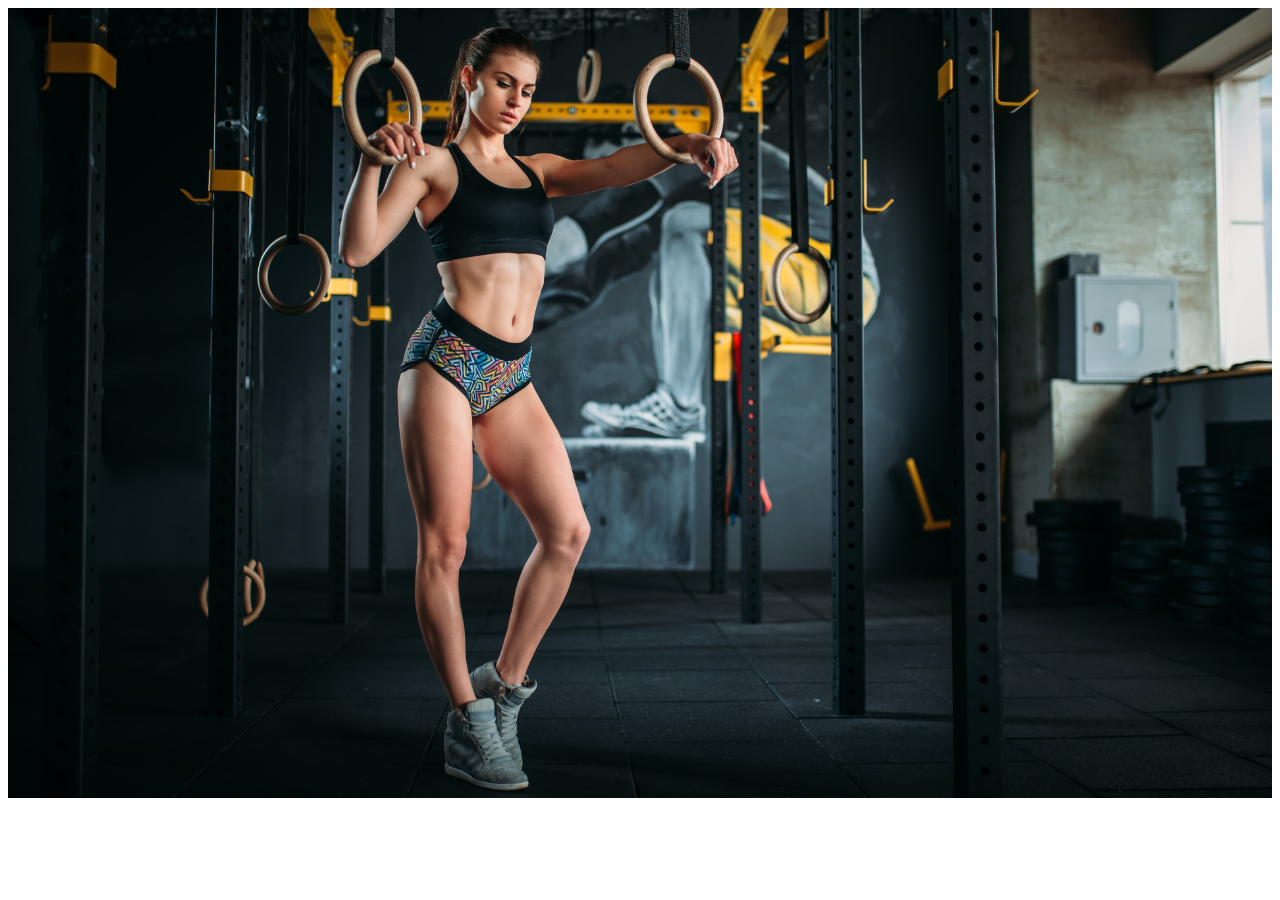
<file: src/html/gallery/photo1.html>
<!DOCTYPE html>
<html lang="en">
<head>
  <meta charset="UTF-8">
  <meta http-equiv="X-UA-Compatible" content="IE=edge">
  <meta name="viewport" content="width=device-width, initial-scale=1.0">
  <link rel="stylesheet" href="../../css/style.css">
  <title>Document</title>
</head>
<body>
  <div class="photo">
    <img src="../../img/gallery/photo1.jpg" alt="GYM">
  </div>
</body>
</html>
</file>
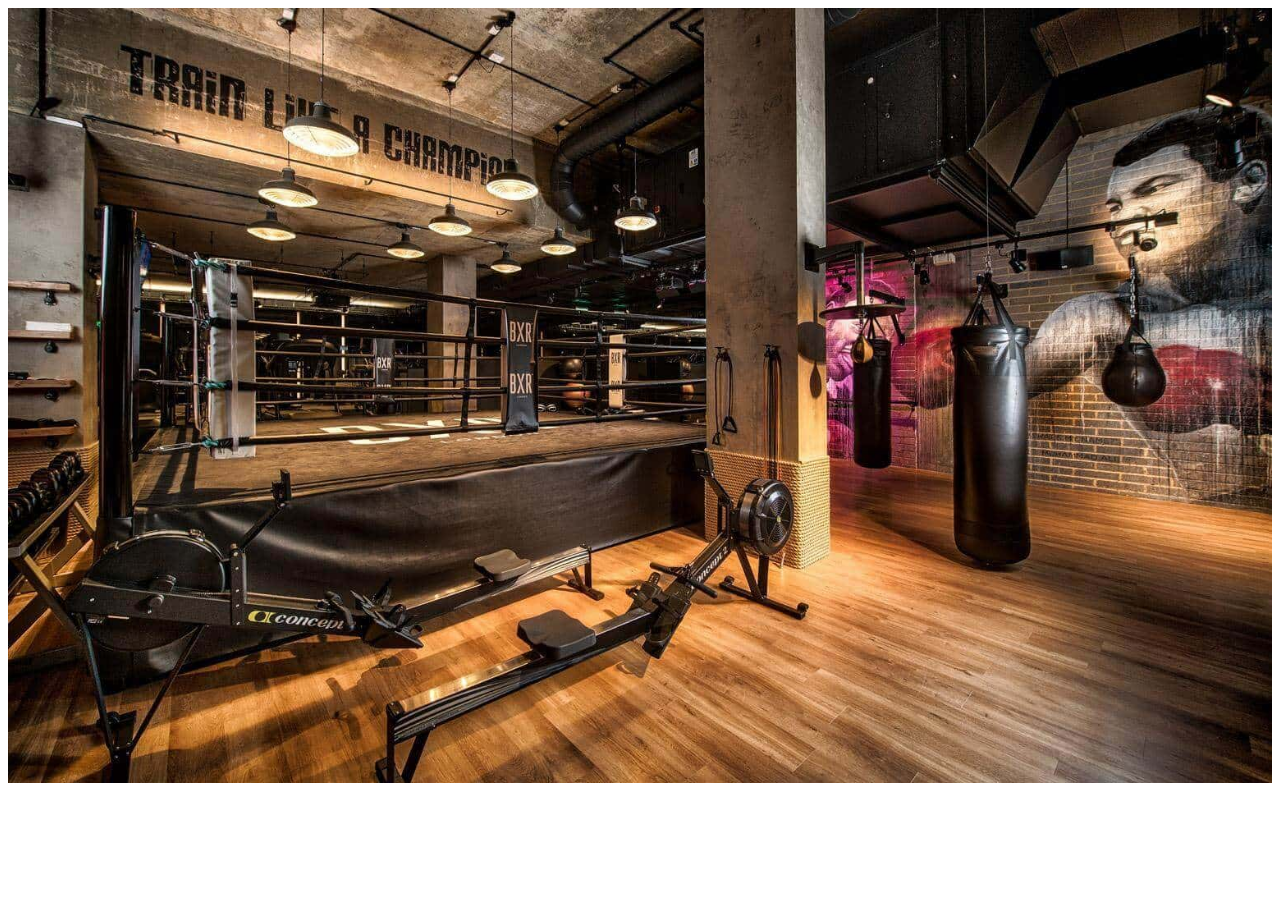
<file: src/html/gallery/photo2.html>
<!DOCTYPE html>
<html lang="en">
<head>
  <meta charset="UTF-8">
  <meta http-equiv="X-UA-Compatible" content="IE=edge">
  <meta name="viewport" content="width=device-width, initial-scale=1.0">
  <link rel="stylesheet" href="../../css/style.css">
  <title>Document</title>
</head>
<body>
  <div class="photo">
    <img src="../../img/gallery/photo2.jpg" alt="GYM">
  </div>
</body>
</html>
</file>
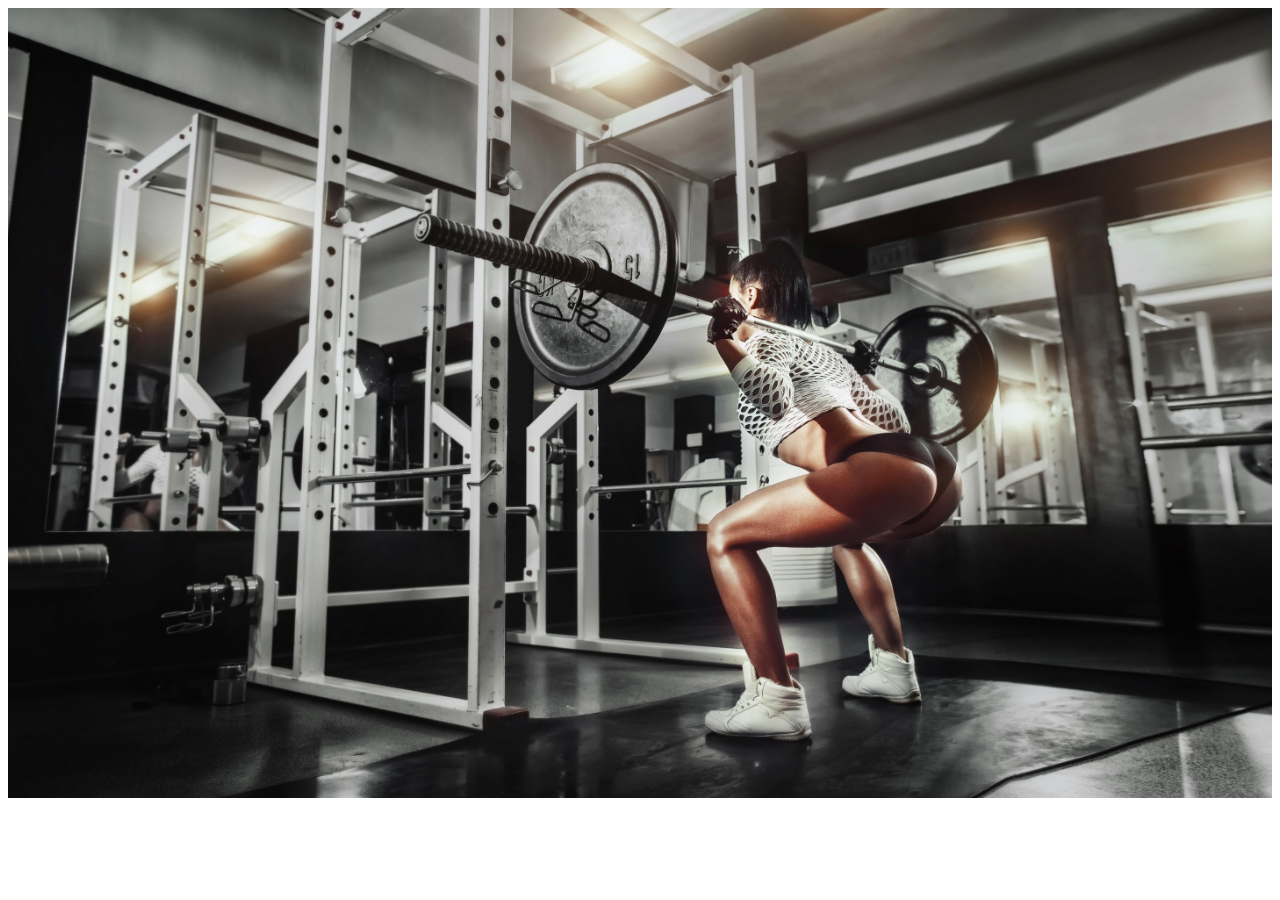
<file: src/html/gallery/photo3.html>
<!DOCTYPE html>
<html lang="en">
<head>
  <meta charset="UTF-8">
  <meta http-equiv="X-UA-Compatible" content="IE=edge">
  <meta name="viewport" content="width=device-width, initial-scale=1.0">
  <link rel="stylesheet" href="../../css/style.css">
  <title>Document</title>
</head>
<body>
  <div class="photo">
    <img src="../../img/gallery/photo3.jpg" alt="GYM">
  </div>
</body>
</html>
</file>
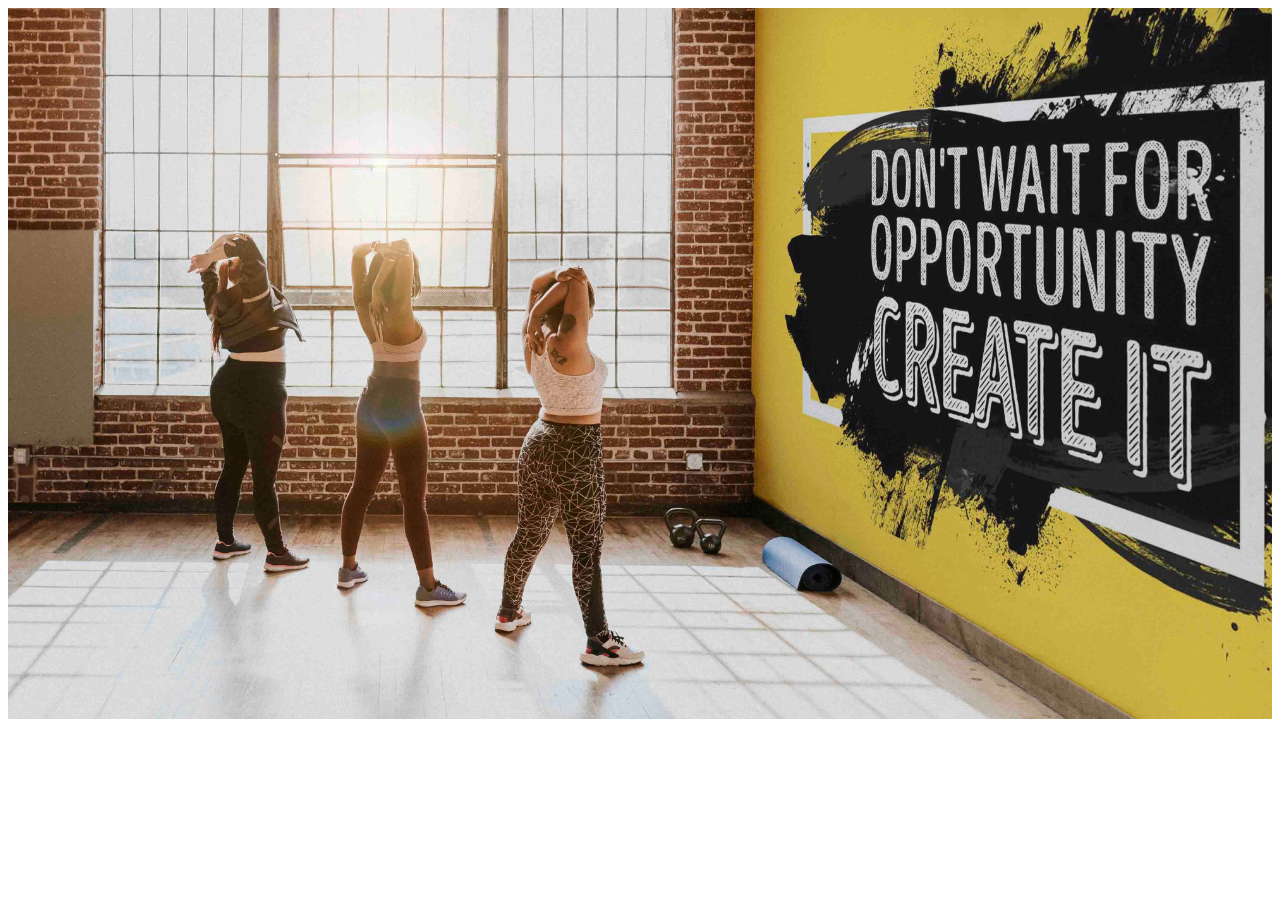
<file: src/html/gallery/photo4.html>
<!DOCTYPE html>
<html lang="en">
<head>
  <meta charset="UTF-8">
  <meta http-equiv="X-UA-Compatible" content="IE=edge">
  <meta name="viewport" content="width=device-width, initial-scale=1.0">
  <link rel="stylesheet" href="../../css/style.css">
  <title>Document</title>
</head>
<body>
  <div class="photo">
    <img src="../../img/gallery/photo4.jpg" alt="GYM">
  </div>
</body>
</html>
</file>
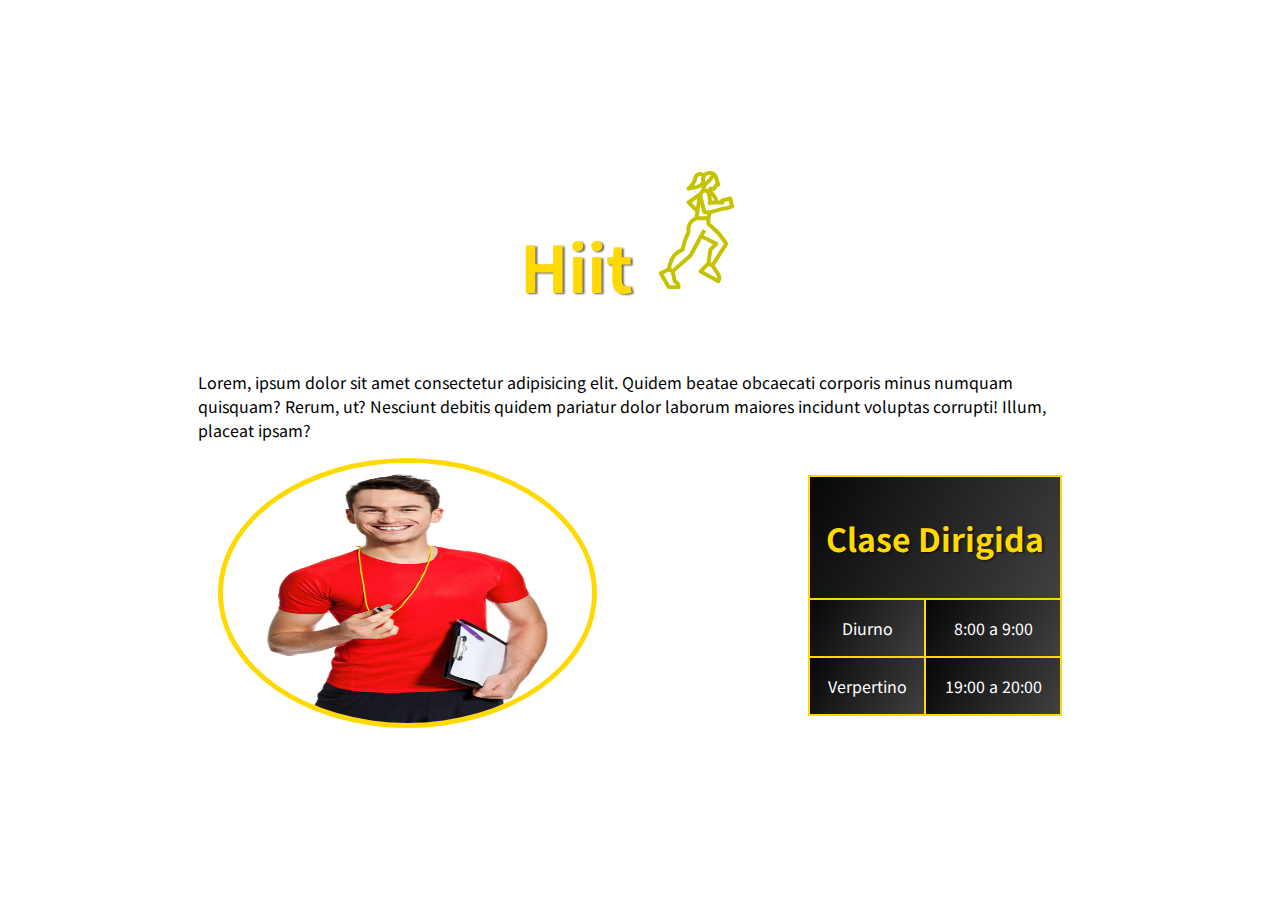
<file: src/html/week/jueves.html>
<!DOCTYPE html>
<html lang="en">
<head>
  <meta charset="UTF-8">
  <meta http-equiv="X-UA-Compatible" content="IE=edge">
  <meta name="viewport" content="width=device-width, initial-scale=1.0">
  <link rel="stylesheet" href="../../css/style.css">
  <link href="https://fonts.googleapis.com/css2?family=Black+Ops+One&family=Noto+Sans+JP&family=Poiret+One&display=swap" rel="stylesheet">
  <title>Document</title>
</head>
<body class="no-margin">
  <div class="class">
    <div class="title-class">
      <h1 class="mini-title">Hiit</h1>
      <div class="class-img">
        <img src="../../img/ico-class/hiit.svg" alt="clase">
      </div>
    </div>
    <div class="info-class">
      <p>Lorem, ipsum dolor sit amet consectetur adipisicing elit. Quidem beatae obcaecati corporis minus numquam quisquam? Rerum, ut? Nesciunt debitis quidem pariatur dolor laborum maiores incidunt voluptas corrupti! Illum, placeat ipsam?</p>
    </div>
    <div class="led-class">
      <div class="coach">
        <img src="../../img/coach/hiit.jpg" alt="coach">
      </div>
      <div class="hours">
        <table>
          <tr>
            <td colspan="2">
              <h1 class="mini-title">Clase Dirigida</h1>
            </td>
          </tr>
          <tr>
            <td>Diurno</td>
            <td>8:00 a 9:00</td>
          </tr>
          <tr>
            <td>Verpertino</td>
            <td>19:00 a 20:00</td>
          </tr>
        </table>
      </div>
    </div>
  </div>
</body>
</html>
</file>
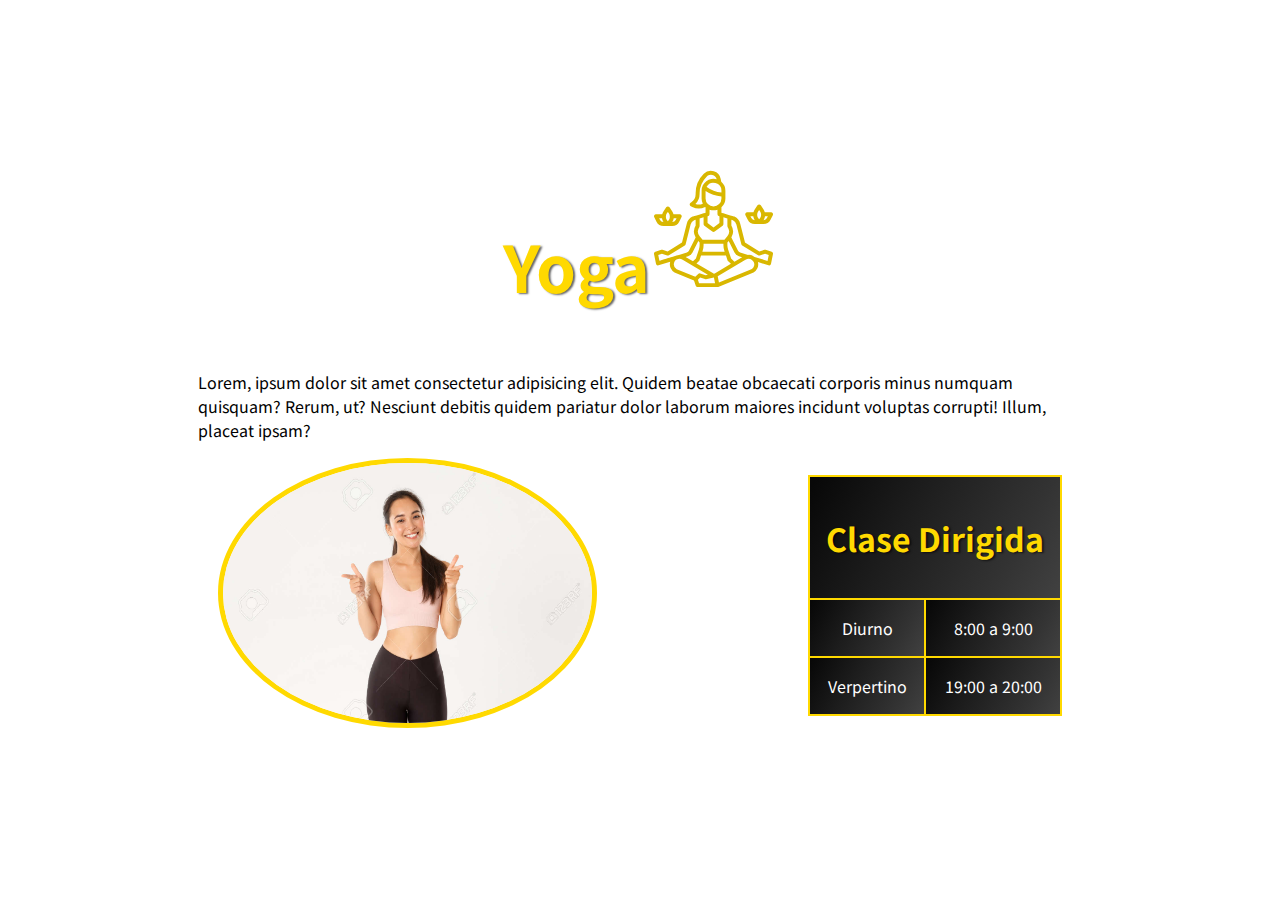
<file: src/html/week/lunes.html>
<!DOCTYPE html>
<html lang="en">
<head>
  <meta charset="UTF-8">
  <meta http-equiv="X-UA-Compatible" content="IE=edge">
  <meta name="viewport" content="width=device-width, initial-scale=1.0">
  <link rel="stylesheet" href="../../css/style.css">
  <link href="https://fonts.googleapis.com/css2?family=Black+Ops+One&family=Noto+Sans+JP&family=Poiret+One&display=swap" rel="stylesheet">
  <title>Document</title>
</head>
<body class="no-margin">
  <div class="class">
    <div class="title-class">
      <h1 class="mini-title">Yoga</h1>
      <div class="class-img">
        <img src="../../img/ico-class/yoga.svg" alt="yoga">
      </div>
    </div>
    <div class="info-class">
      <p>Lorem, ipsum dolor sit amet consectetur adipisicing elit. Quidem beatae obcaecati corporis minus numquam quisquam? Rerum, ut? Nesciunt debitis quidem pariatur dolor laborum maiores incidunt voluptas corrupti! Illum, placeat ipsam?</p>
    </div>
    <div class="led-class">
      <div class="coach">
        <img src="../../img/coach/yoga.jpg" alt="yoga">
      </div>
      <div class="hours">
        <table>
          <tr>
            <td colspan="2">
              <h1 class="mini-title">Clase Dirigida</h1>
            </td>
          </tr>
          <tr>
            <td>Diurno</td>
            <td>8:00 a 9:00</td>
          </tr>
          <tr>
            <td>Verpertino</td>
            <td>19:00 a 20:00</td>
          </tr>
        </table>
      </div>
    </div>
  </div>
</body>
</html>
</file>
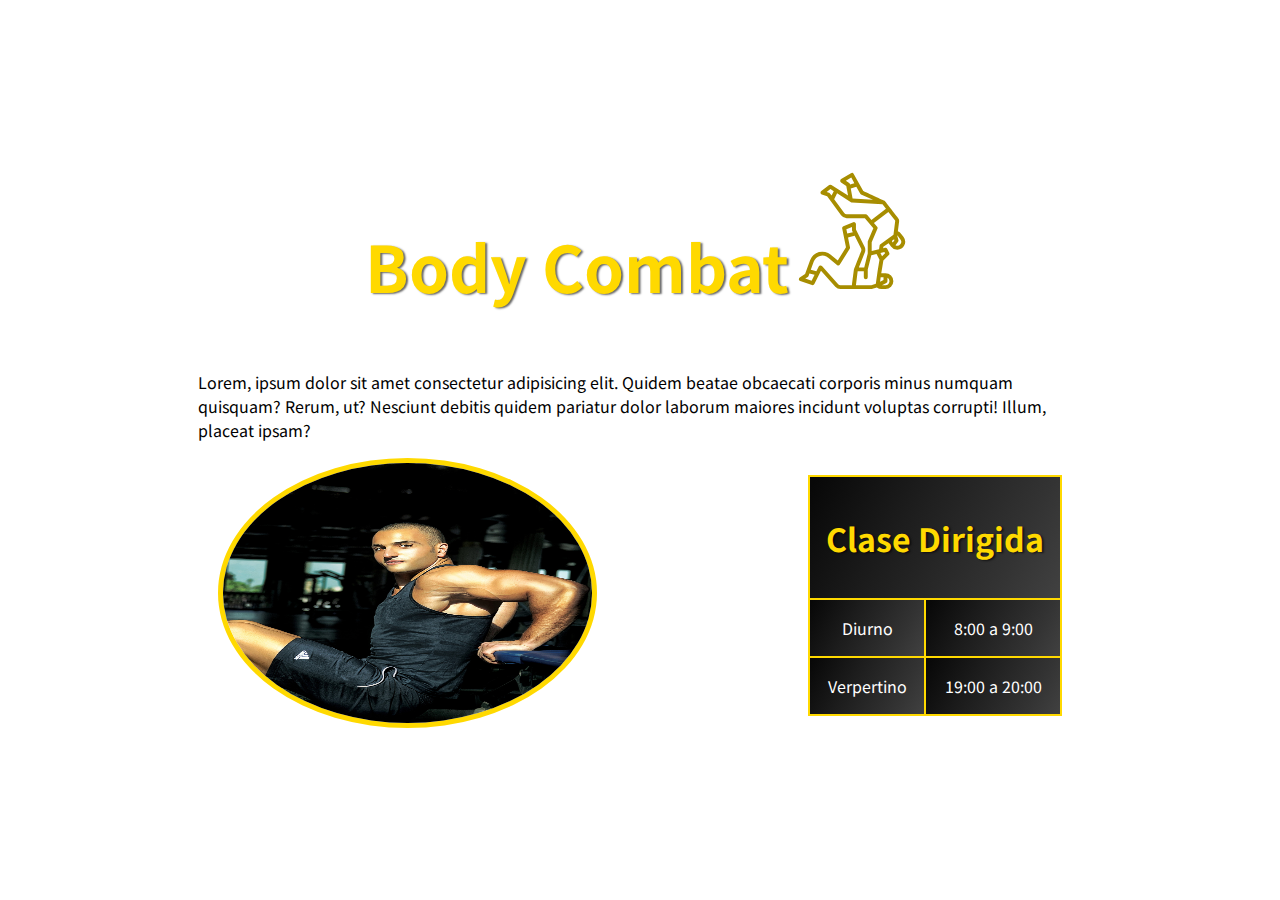
<file: src/html/week/martes.html>
<!DOCTYPE html>
<html lang="en">
<head>
  <meta charset="UTF-8">
  <meta http-equiv="X-UA-Compatible" content="IE=edge">
  <meta name="viewport" content="width=device-width, initial-scale=1.0">
  <link rel="stylesheet" href="../../css/style.css">
  <link href="https://fonts.googleapis.com/css2?family=Black+Ops+One&family=Noto+Sans+JP&family=Poiret+One&display=swap" rel="stylesheet">
  <title>Document</title>
</head>
<body class="no-margin">
  <div class="class">
    <div class="title-class">
      <h1 class="mini-title">Body Combat</h1>
      <div class="class-img">
        <img src="../../img/ico-class/body-combat.svg" alt="clase">
      </div>
    </div>
    <div class="info-class">
      <p>Lorem, ipsum dolor sit amet consectetur adipisicing elit. Quidem beatae obcaecati corporis minus numquam quisquam? Rerum, ut? Nesciunt debitis quidem pariatur dolor laborum maiores incidunt voluptas corrupti! Illum, placeat ipsam?</p>
    </div>
    <div class="led-class">
      <div class="coach">
        <img src="../../img/coach/body-combat.jpg" alt="coach">
      </div>
      <div class="hours">
        <table>
          <tr>
            <td colspan="2">
              <h1 class="mini-title">Clase Dirigida</h1>
            </td>
          </tr>
          <tr>
            <td>Diurno</td>
            <td>8:00 a 9:00</td>
          </tr>
          <tr>
            <td>Verpertino</td>
            <td>19:00 a 20:00</td>
          </tr>
        </table>
      </div>
    </div>
  </div>
</body>
</html>
</file>
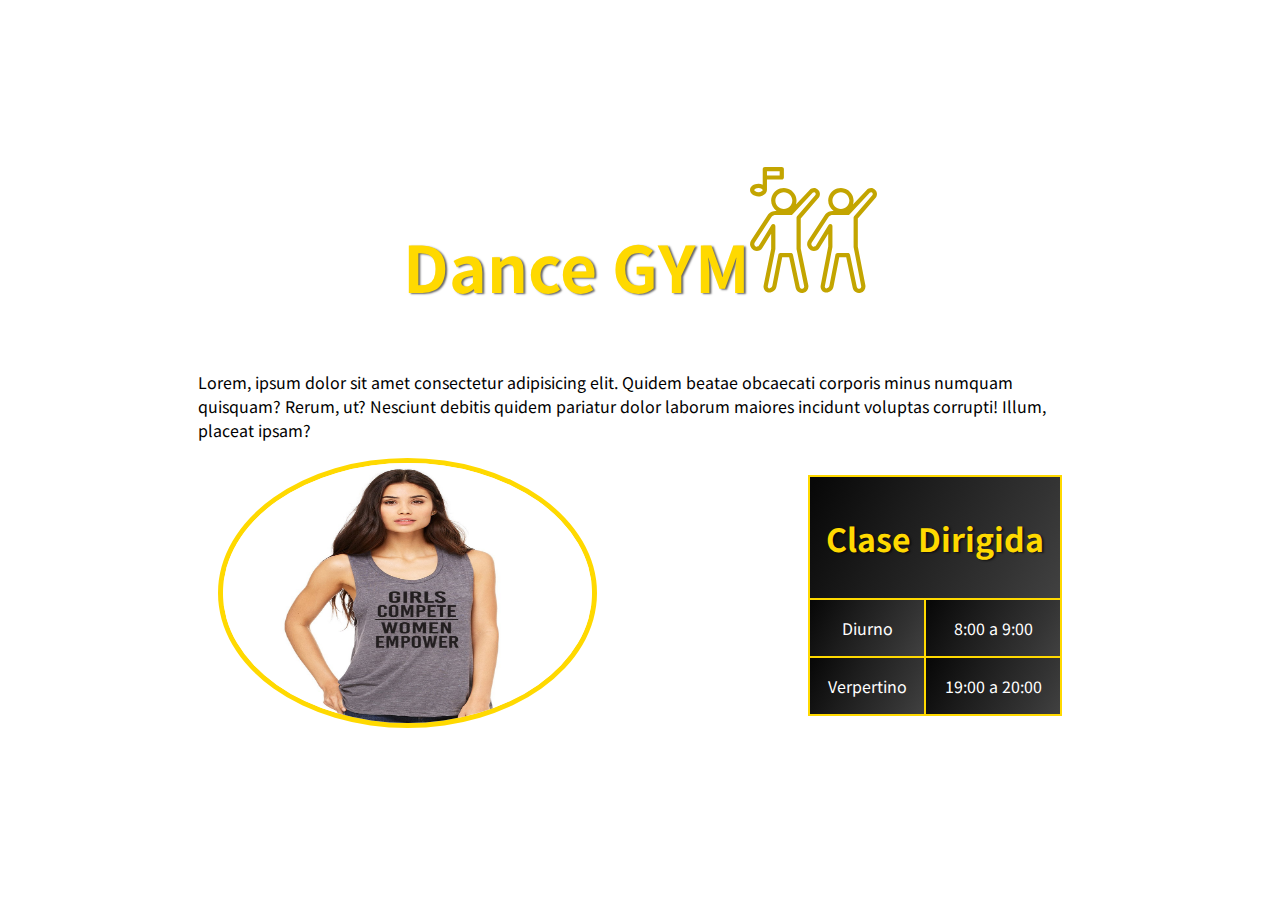
<file: src/html/week/miercoles.html>
<!DOCTYPE html>
<html lang="en">
<head>
  <meta charset="UTF-8">
  <meta http-equiv="X-UA-Compatible" content="IE=edge">
  <meta name="viewport" content="width=device-width, initial-scale=1.0">
  <link rel="stylesheet" href="../../css/style.css">
  <link href="https://fonts.googleapis.com/css2?family=Black+Ops+One&family=Noto+Sans+JP&family=Poiret+One&display=swap" rel="stylesheet">
  <title>Document</title>
</head>
<body class="no-margin">
  <div class="class">
    <div class="title-class">
      <h1 class="mini-title">Dance GYM</h1>
      <div class="class-img">
        <img src="../../img/ico-class/dance.svg" alt="clase">
      </div>
    </div>
    <div class="info-class">
      <p>Lorem, ipsum dolor sit amet consectetur adipisicing elit. Quidem beatae obcaecati corporis minus numquam quisquam? Rerum, ut? Nesciunt debitis quidem pariatur dolor laborum maiores incidunt voluptas corrupti! Illum, placeat ipsam?</p>
    </div>
    <div class="led-class">
      <div class="coach">
        <img src="../../img/coach/dance.jpg" alt="coach">
      </div>
      <div class="hours">
        <table>
          <tr>
            <td colspan="2">
              <h1 class="mini-title">Clase Dirigida</h1>
            </td>
          </tr>
          <tr>
            <td>Diurno</td>
            <td>8:00 a 9:00</td>
          </tr>
          <tr>
            <td>Verpertino</td>
            <td>19:00 a 20:00</td>
          </tr>
        </table>
      </div>
    </div>
  </div>
</body>
</html>
</file>
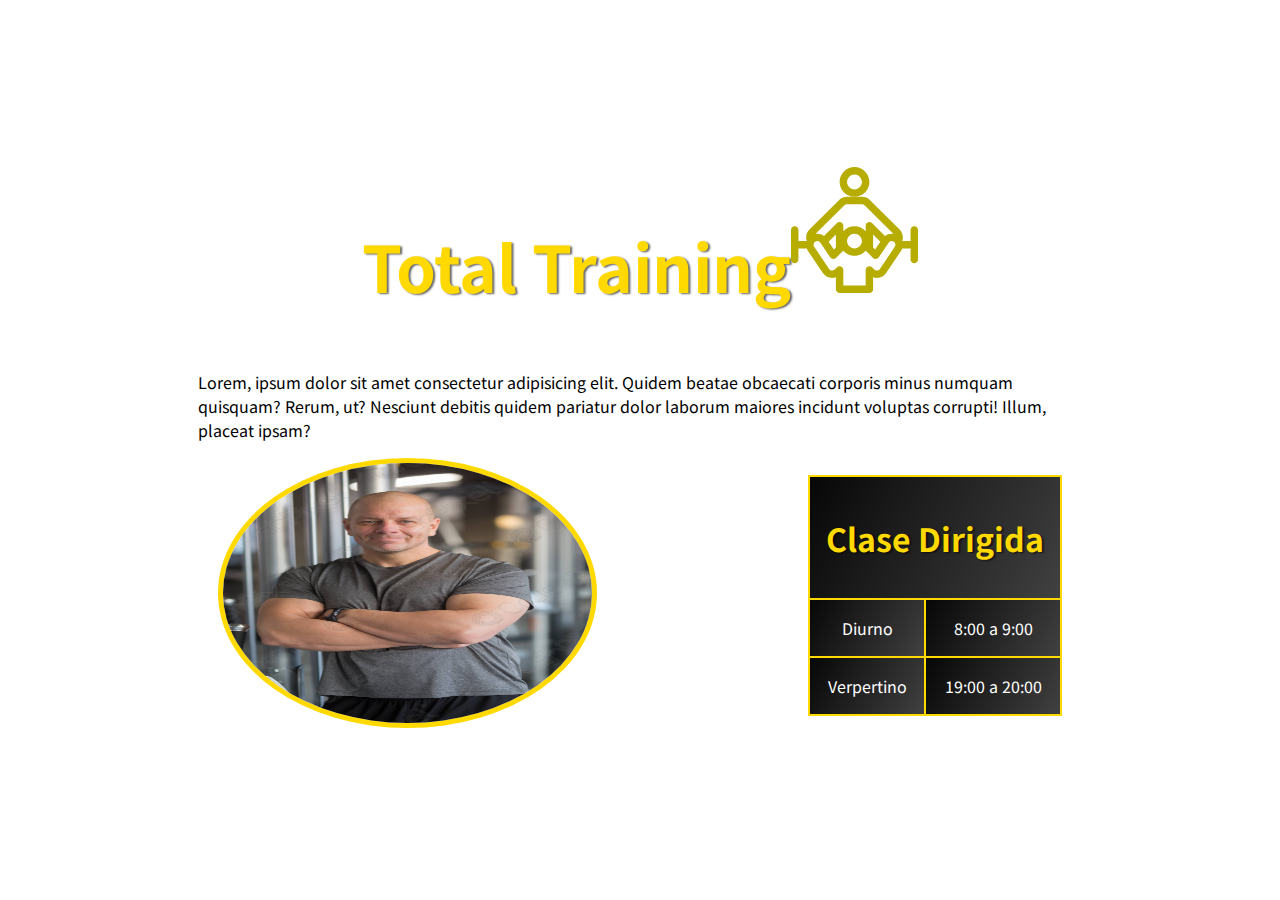
<file: src/html/week/sabado.html>
<!DOCTYPE html>
<html lang="en">
<head>
  <meta charset="UTF-8">
  <meta http-equiv="X-UA-Compatible" content="IE=edge">
  <meta name="viewport" content="width=device-width, initial-scale=1.0">
  <link rel="stylesheet" href="../../css/style.css">
  <link href="https://fonts.googleapis.com/css2?family=Black+Ops+One&family=Noto+Sans+JP&family=Poiret+One&display=swap" rel="stylesheet">
  <title>Document</title>
</head>
<body class="no-margin">
  <div class="class">
    <div class="title-class">
      <h1 class="mini-title">Total Training</h1>
      <div class="class-img">
        <img src="../../img/ico-class/training.svg" alt="clase">
      </div>
    </div>
    <div class="info-class">
      <p>Lorem, ipsum dolor sit amet consectetur adipisicing elit. Quidem beatae obcaecati corporis minus numquam quisquam? Rerum, ut? Nesciunt debitis quidem pariatur dolor laborum maiores incidunt voluptas corrupti! Illum, placeat ipsam?</p>
    </div>
    <div class="led-class">
      <div class="coach">
        <img src="../../img/coach/total-training.jpg" alt="coach">
      </div>
      <div class="hours">
        <table>
          <tr>
            <td colspan="2">
              <h1 class="mini-title">Clase Dirigida</h1>
            </td>
          </tr>
          <tr>
            <td>Diurno</td>
            <td>8:00 a 9:00</td>
          </tr>
          <tr>
            <td>Verpertino</td>
            <td>19:00 a 20:00</td>
          </tr>
        </table>
      </div>
    </div>
  </div>
</body>
</html>
</file>
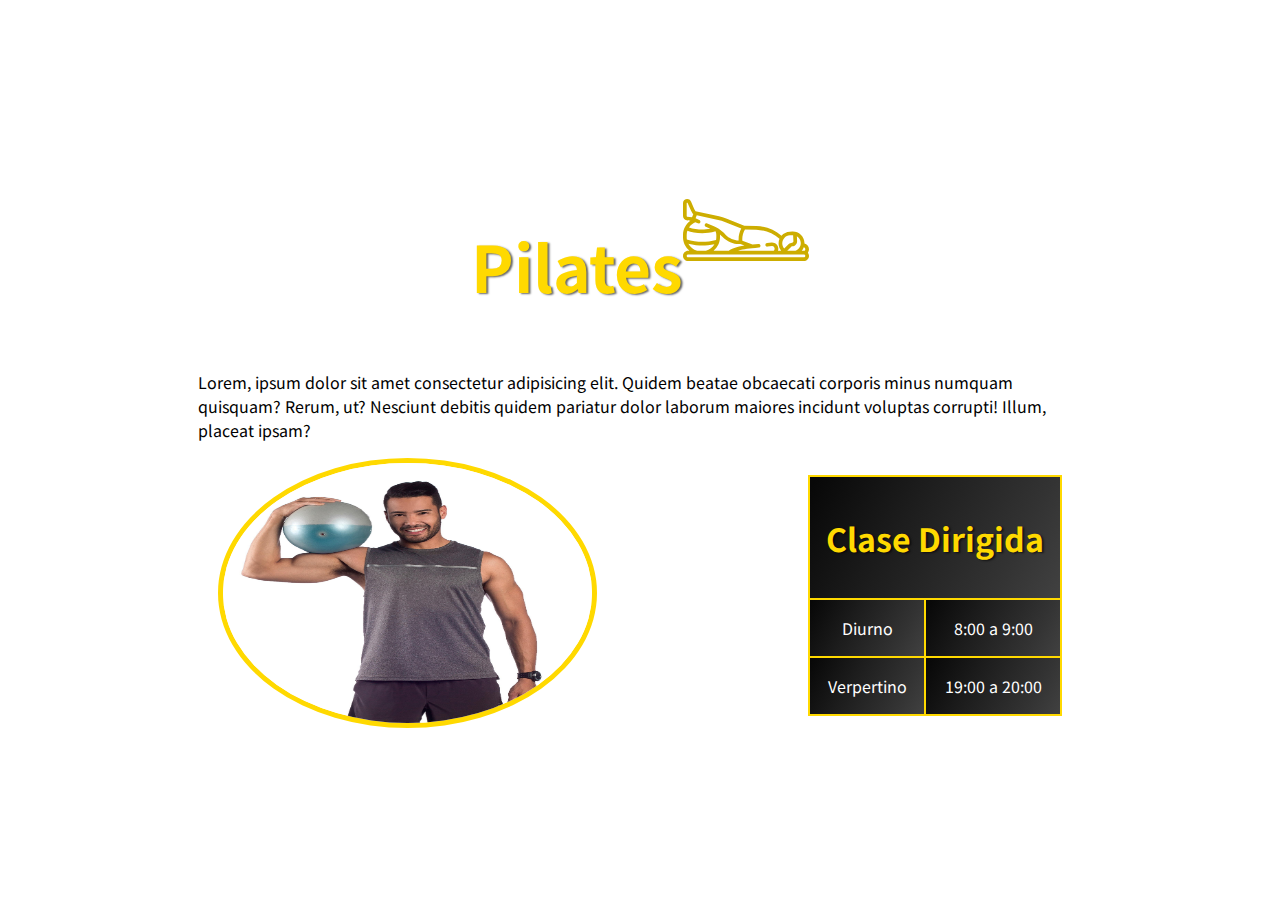
<file: src/html/week/viernes.html>
<!DOCTYPE html>
<html lang="en">
<head>
  <meta charset="UTF-8">
  <meta http-equiv="X-UA-Compatible" content="IE=edge">
  <meta name="viewport" content="width=device-width, initial-scale=1.0">
  <link rel="stylesheet" href="../../css/style.css">
  <link href="https://fonts.googleapis.com/css2?family=Black+Ops+One&family=Noto+Sans+JP&family=Poiret+One&display=swap" rel="stylesheet">
  <title>Document</title>
</head>
<body class="no-margin">
  <div class="class">
    <div class="title-class">
      <h1 class="mini-title">Pilates</h1>
      <div class="class-img">
        <img src="../../img/ico-class/pilates.svg" alt="clase">
      </div>
    </div>
    <div class="info-class">
      <p>Lorem, ipsum dolor sit amet consectetur adipisicing elit. Quidem beatae obcaecati corporis minus numquam quisquam? Rerum, ut? Nesciunt debitis quidem pariatur dolor laborum maiores incidunt voluptas corrupti! Illum, placeat ipsam?</p>
    </div>
    <div class="led-class">
      <div class="coach">
        <img src="../../img/coach/pilates.jpg" alt="coach">
      </div>
      <div class="hours">
        <table>
          <tr>
            <td colspan="2">
              <h1 class="mini-title">Clase Dirigida</h1>
            </td>
          </tr>
          <tr>
            <td>Diurno</td>
            <td>8:00 a 9:00</td>
          </tr>
          <tr>
            <td>Verpertino</td>
            <td>19:00 a 20:00</td>
          </tr>
        </table>
      </div>
    </div>
  </div>
</body>
</html>
</file>
<file: src/css/style.css>
@import url('https://fonts.googleapis.com/css2?family=Black+Ops+One&family=Noto+Sans+JP&family=Poiret+One&display=swap');
:root {
  --fontTitle: 'Black Ops One', cursive;
  --fontLight: 'Poiret One', cursive;
  --fontCont: 'Noto Sans JP', sans-serif;

  --yellow: rgb(255, 217, 0);
  --white: rgb(255, 255, 255);
  --black: rgb(8, 8, 8);
}
*, *::before, *::after {
  box-sizing: border-box;
}
.no-margin {
  margin: 0;
}
body {
  padding: 0;
  font-size: 16px;
  font-family: var(--fontCont);
}
/*-----------------Cebcera de la página-----------*/
header {
  background: rgb(65, 65, 65);
  background: linear-gradient(298deg, rgba(65, 65, 65, 1) 0%, rgba(51, 51, 51, 1) 22%, rgba(28, 28, 28, 1) 64%, rgba(8, 8, 8, 1) 98%);
  display: flex;
  justify-content: space-between;
  align-items: center;
  align-content: center;
  padding: 1em;
}
.logo {
  display: flex;
  align-items: baseline;
  align-content: center;
}
.logo-img {
  width: 10%;
}
img {
  width: 100%;
}
.logo-name {
  font-family: var(--fontTitle);
  font-size: 1.5em;
  margin-left: -0.5em;
}
.logo-name a {
  color: var(--white);
  text-shadow: 2px -3px 5px rgba(0, 0, 0, 0.6);
  text-decoration: none;
}
.logo-span {
  color: var(--yellow);
}
.menu {
  width: 100%;
  display: flex;
  justify-content: flex-end;
  gap: 2em;
}
.menu a {
  color: var(--white);
  text-decoration: none;
}
.menu a:hover {
  color: var(--yellow);
  border-bottom: var(--yellow) 2px solid;
  border-left: var(--yellow) 2px solid;
  padding: 0.3em;
  transform: scale(1.1);
  transition: 0.5s;
}
.active {
  color: var(--yellow);
  border-bottom: var(--yellow) 2px solid;
}
/*-----------------cuerpo de la página-----------*/

.cont {
  width: 100%;
  padding: 1em;
  display: flex;
  flex-direction: column;
  justify-content: center;
  align-items: center;
  background: rgb(0, 0, 0);
  background: linear-gradient(135deg, rgba(0, 0, 0, 1) 40%, rgba(255, 216, 0, 1) 40%, rgba(255, 216, 0, 1) 56%, rgba(0, 0, 0, 1) 56%);
}
.title {
  font-family: var(--fontTitle);
  color: var(--white);
  font-size: 2.5em;
  align-self: flex-start;
}

/*-----------------Galería-----------*/

.gallery {
  width: 100%;
  display: flex;
  flex-direction: column;
  justify-content: center;
  align-items: center;
  align-content: center;
}
#gallery {
  width: 60%;
  height: 100vh;
  padding: 1em;
}
.controls {
  padding: 0.5em;
  margin-top: -10em;
  font-size: 2em;
  background-color: var(--yellow);
  gap: 0.5em;
  border-radius: 10px;
  width: 40%;
  display: flex;
  justify-content: space-around;
  border: var(--black) 2px dashed;
}
.slogan {
  position: absolute;
  background: rgba(0, 0, 0, 0.35);
  box-shadow: 0 8px 32px 0 rgba(31, 38, 135, 0.37);
  backdrop-filter: blur(4.0px);
  -webkit-backdrop-filter: blur(4.0px);
  border-radius: 10px;
  text-align: center;
}
.slogan h2 {
  color: var(--white);
  font-family: var(--fontLight);
  font-size: 2em;
}
.slogan h1 {
  color: var(--yellow);
  font-family: var(--fontTitle);
  font-weight: bold;
  font-size: 3em;
  text-transform: uppercase;
}
.controls a {
  color: var(--fontCont);
}
.controls a:hover {
  color: var(--white);
}
.photo {
  width: 100%;
  height: 20vh;
}


/*-----------------Actividades-----------*/

.mini-title {
  color: var(--yellow);
  text-shadow: 2px 1px 2px rgba(0, 0, 0, 0.6);
  font-size: 2em;
}
.activities {
  width: 100%;
  display: flex;
  flex-direction: column;
  justify-content: center;
  align-content: center;
  align-items: center;
  gap: 1em;
}
.activities-class {
  width: 90%;
  display: flex;
  justify-content: center;
  flex-wrap: wrap;
}

/*------------Imágenes-----------*/

div[class*="img-"] {
  width: 100%;
  height: 100%;
  background-size: cover;
  background-repeat: no-repeat;
  background-position: center;
}
.img-a {
  background-image: url("../img/activities/yoga.webp");
}
.img-b {
  background-image: url("../img/activities/body-combat.jpeg");
}
.img-c {
  background-image: url("../img/activities/total-training.jpg");
}
.img-d {
  background-image: url("../img/activities/dance.jpg");
}
.img-e {
  background-image: url("../img/activities/pilates.jpg");
}
.img-f {
  background-image: url("../img/activities/hiit.jpg");
}

/*----------Contenedores-------------*/

.flip-container {
  background-color: transparent;
  width: 30%;
  height: 30vh;
  border: 1px solid transparent;
  perspective: 1000px;
  margin-right: 3em;
  margin-bottom: 3em;
}

/*------------Animación para girar-----------*/

.card {
  position: relative;
  width: 100%;
  height: 100%;
  text-align: center;
  transition: transform 1s;
  transform-style: preserve-3d;
}
.flip-container:hover .card {
  transform: rotateY(180deg);
}

/*------------Cara Frontal y Reverso-----------*/

.front,
.back {
  position: absolute;
  width: 100%;
  height: 100%;
  display: flex;
  align-items: center;
  justify-content: center;
  flex-direction: column;
  backface-visibility: hidden;
  background-size: cover;
  background-repeat: no-repeat;
}

/*------------Reverso-----------*/

.back {
  transform: rotateY(180deg);
  color: var(--white);
  background: rgb(65, 65, 65);
  background: linear-gradient(298deg, rgba(65, 65, 65, 1) 0%, rgba(51, 51, 51, 1) 22%, rgba(28, 28, 28, 1) 64%, rgba(8, 8, 8, 1) 98%);
  border: 2px solid transparent;
  padding: 1rem;
}

/*-----------------Horarios----------*/

.timetable {
  width: 95%;
  padding: 0;
  display: flex;
  align-items: center;
}
.week {
  width: 20%;
  padding: 1em;
  gap: 2em;
  display: flex;
  flex-direction: column;
  justify-content: center;
  align-items: center;
  align-content: center;
  background: rgb(65, 65, 65);
  background: linear-gradient(298deg, rgba(65, 65, 65, 1) 0%, rgba(51, 51, 51, 1) 22%, rgba(28, 28, 28, 1) 64%, rgba(8, 8, 8, 1) 98%);
}
.week a {
  color: var(--white);
  text-decoration: none;
  text-transform: uppercase;
  font-size: 1.5em;
}
.week a:hover {
  color: var(--yellow);
  border-bottom: var(--yellow) 2px solid;
  padding: 0.3em;
  transform: scale(1.1);
  transition: 0.5s;
}
#frame {
  width: 60%;
  height: 80vh;
  padding: 1em;
  background-color: var(--white);
}

/*-------------Clases dirigidas-----------*/

.class {
  padding: 0.5em;
  margin: 0;
  display: flex;
  flex-direction: column;
  justify-content: center;
  align-items: center;
  align-content: center;
  height: 100vh;
}
.title-class {
  width: 100%;
  display: flex;
  align-items: baseline;
  justify-content: center;
  align-content: center;
  font-size: 2em;
  padding: 0;
}
.class-img {
  width: 10%;
}
.info-class {
  width: 70%;
}
.led-class {
  width: 100%;
  display: flex;
  justify-content: space-evenly;
  align-content: center;
  align-items: center;
}
.coach {
  width: 30%;
}
.coach img{
  height: 30vh;
  border-radius: 50%;
  border: var(--yellow) 5px solid;
}
.hours {
  display: flex;
  flex-direction: column;
}
.hours table,
.hours tr,
.hours td {
  border: var(--yellow) 2px solid;
  border-collapse: collapse;
  padding: 1em;
  text-align: center;
  background: rgb(65, 65, 65);
  background: linear-gradient(298deg, rgba(65, 65, 65, 1) 0%, rgba(51, 51, 51, 1) 22%, rgba(28, 28, 28, 1) 64%, rgba(8, 8, 8, 1) 98%);
  color: var(--white);
}

/*-----------------Contacto-----------*/

.contact {
  width: 100%;
  display: flex;
  flex-direction: column;
  justify-content: center;
  align-items: center;
  align-content: center;
}
form {
  padding: 1em;
  background: rgba(255, 255, 255, 0.45);
  box-shadow: 0 8px 32px 0 rgba(31, 38, 135, 0.37);
  backdrop-filter: blur(4.5px);
  -webkit-backdrop-filter: blur(4.5px);
  border-radius: 10px;
  border: 1px solid rgba(255, 255, 255, 0.18);
  font-size: 1em;
}
label {
  font-weight: bolder;
}
form input,
textarea, select {
  background-color: rgba(255, 255, 255, 0.15);
  border-radius: 10px;
  padding: 1em;
  width: 100%;
  border: none;
}
input {
  font-family: var(--fontCont);
}
::placeholder, option {
  font-family: var(--fontCont);
  color: rgb(53, 53, 53);
}
.button {
  background-color: var(--yellow);
  color: var(--black);
  font-family: var(--fontTitle);
}
.button:hover {
  transform: scale(0.8);
  transition: 0.5s;
}

/*-----------------Footer-----------*/

footer {
  width: 100%;
  padding: 1em;
  display: flex;
  justify-content: space-evenly;
  align-items: baseline;
  align-content: center;
  background-color: var(--yellow);
  border-top: var(--black) 0.5em dashed;
  border-bottom: var(--black) 0.5em dashed;
}
.copyright {
  font-size: 1.1em;
  font-family: var(--fontLight);
}
.social-bar {
  display: flex;
  justify-content: space-between;
  gap: 1em;
}
.social-bar a {
  font-size: 1.5em;
  color: var(--black);
}
.social-bar a:hover {
  transform: scale(1.3);
  transition: 0.3s;
}

/*-----------------Ubicación-----------*/

.location {
  width: 100%;
  padding: 0.5em;
  background-color: var(--black);
  color: var(--yellow);
  display: flex;
  justify-content: center;
  gap: 1em;
}
.location-info {
  display: flex;
  justify-content: center;
  align-items: baseline;
  gap: 0.5em;
  font-size: 0.8em;
}

/*------------Diseño responsive------*/

@media (max-width:1200px) {
  #frame {
    width: 90%;
  }
  .coach {
    width: 50%;
  }
  .activities-class {
    width: 100%;
  }
  .flip-container {
    width: 45%;
  }
}
@media (max-width:768px) {
  header {
    flex-direction: column;
  }
  .logo, .menu {
    justify-content: center;
  }
  .title {
    align-self: center;
  }
  .timetable {
    width: 100%;
    flex-direction: column;
  }
  .week {
    width: 100%;
    flex-direction: row;
    font-size: 1em;
    gap: 0.8em;
    flex-wrap: wrap;
  }
  #frame {
    width: 90%;
  }
  .led-class {
    flex-direction: column;
  }
  .coach {
    width: 80%;
  }
  .flip-container {
    width: 28em;
    height: 20em;
  }
  div[class*="img-"] {
    height: 100%;
  }
  footer {
    flex-direction: column;
    justify-content: center;
    align-content: center;
    align-items: center;
  }
}
@media (max-width:500px) {
  .menu a {
    text-align: center;
  }
  .location {
    flex-direction: column;
    justify-content: center;
    align-content: center;
    align-items: center;
  }
}
</file>
